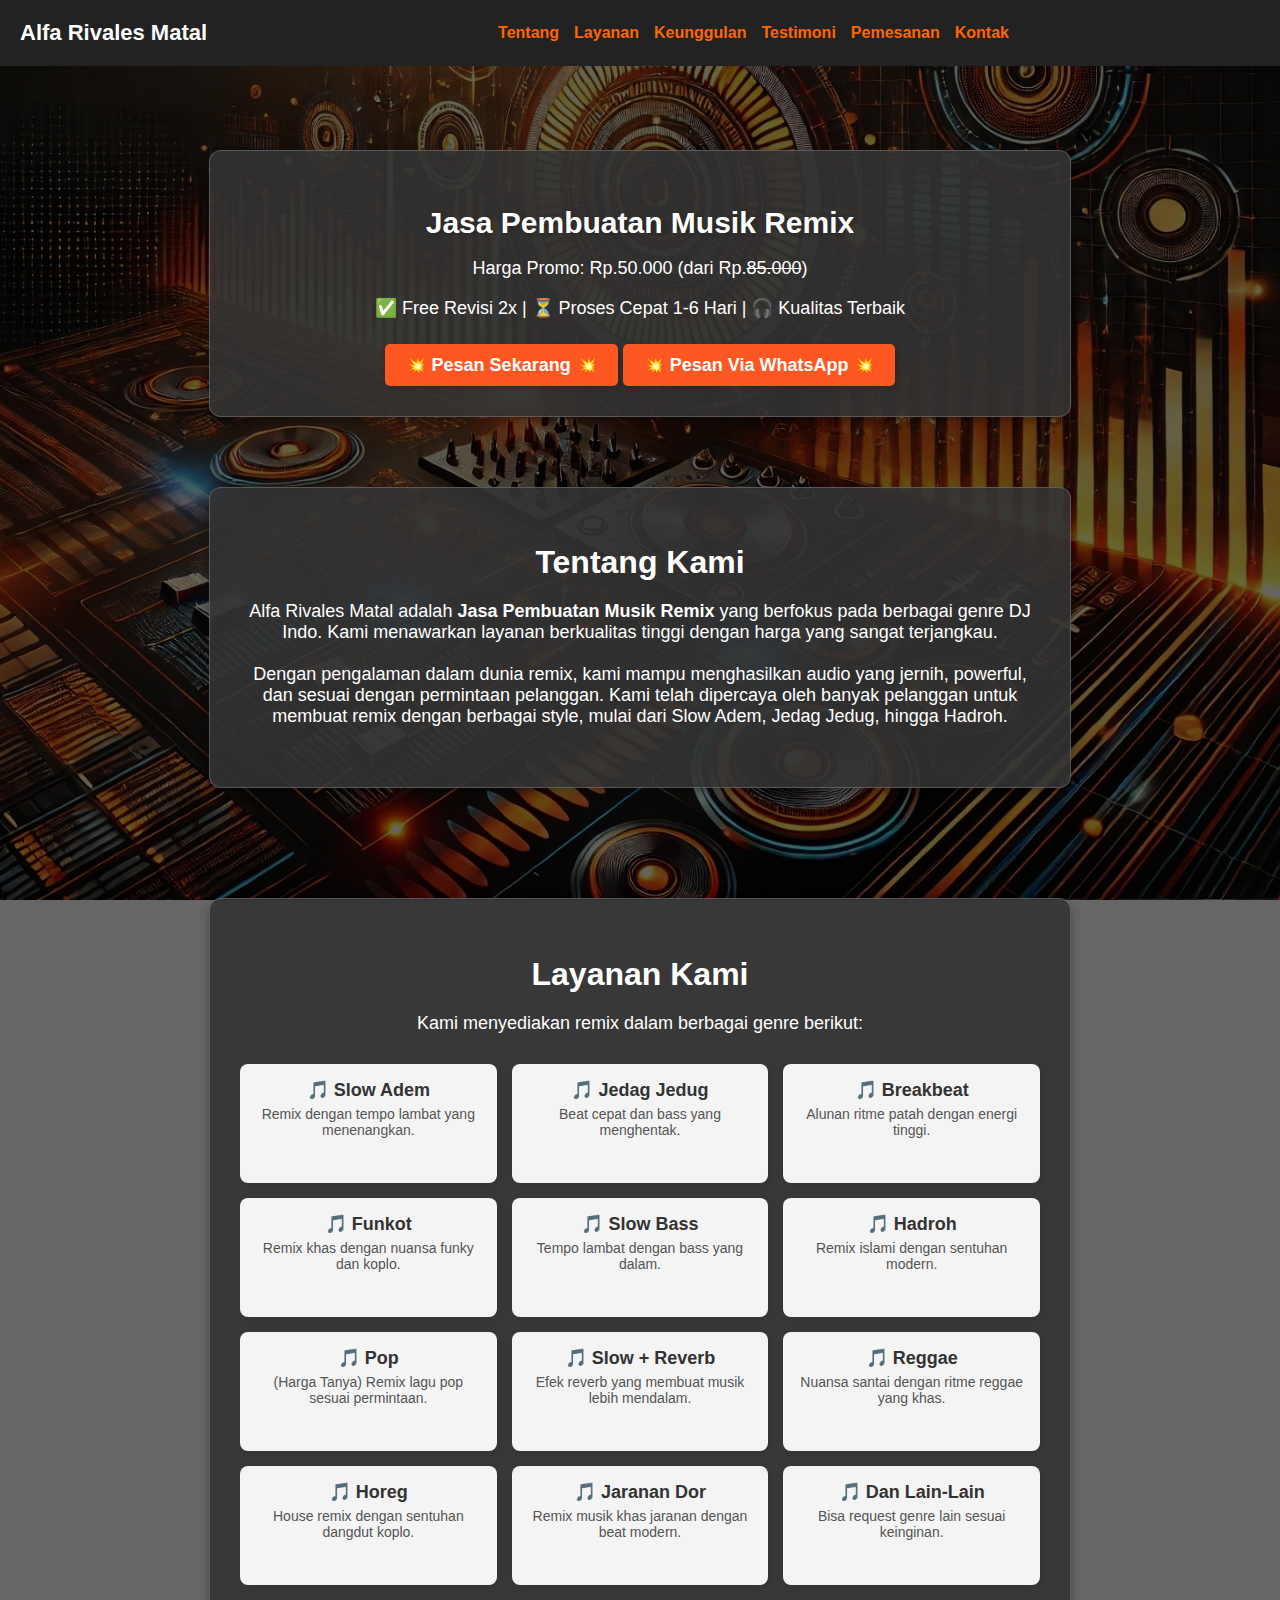
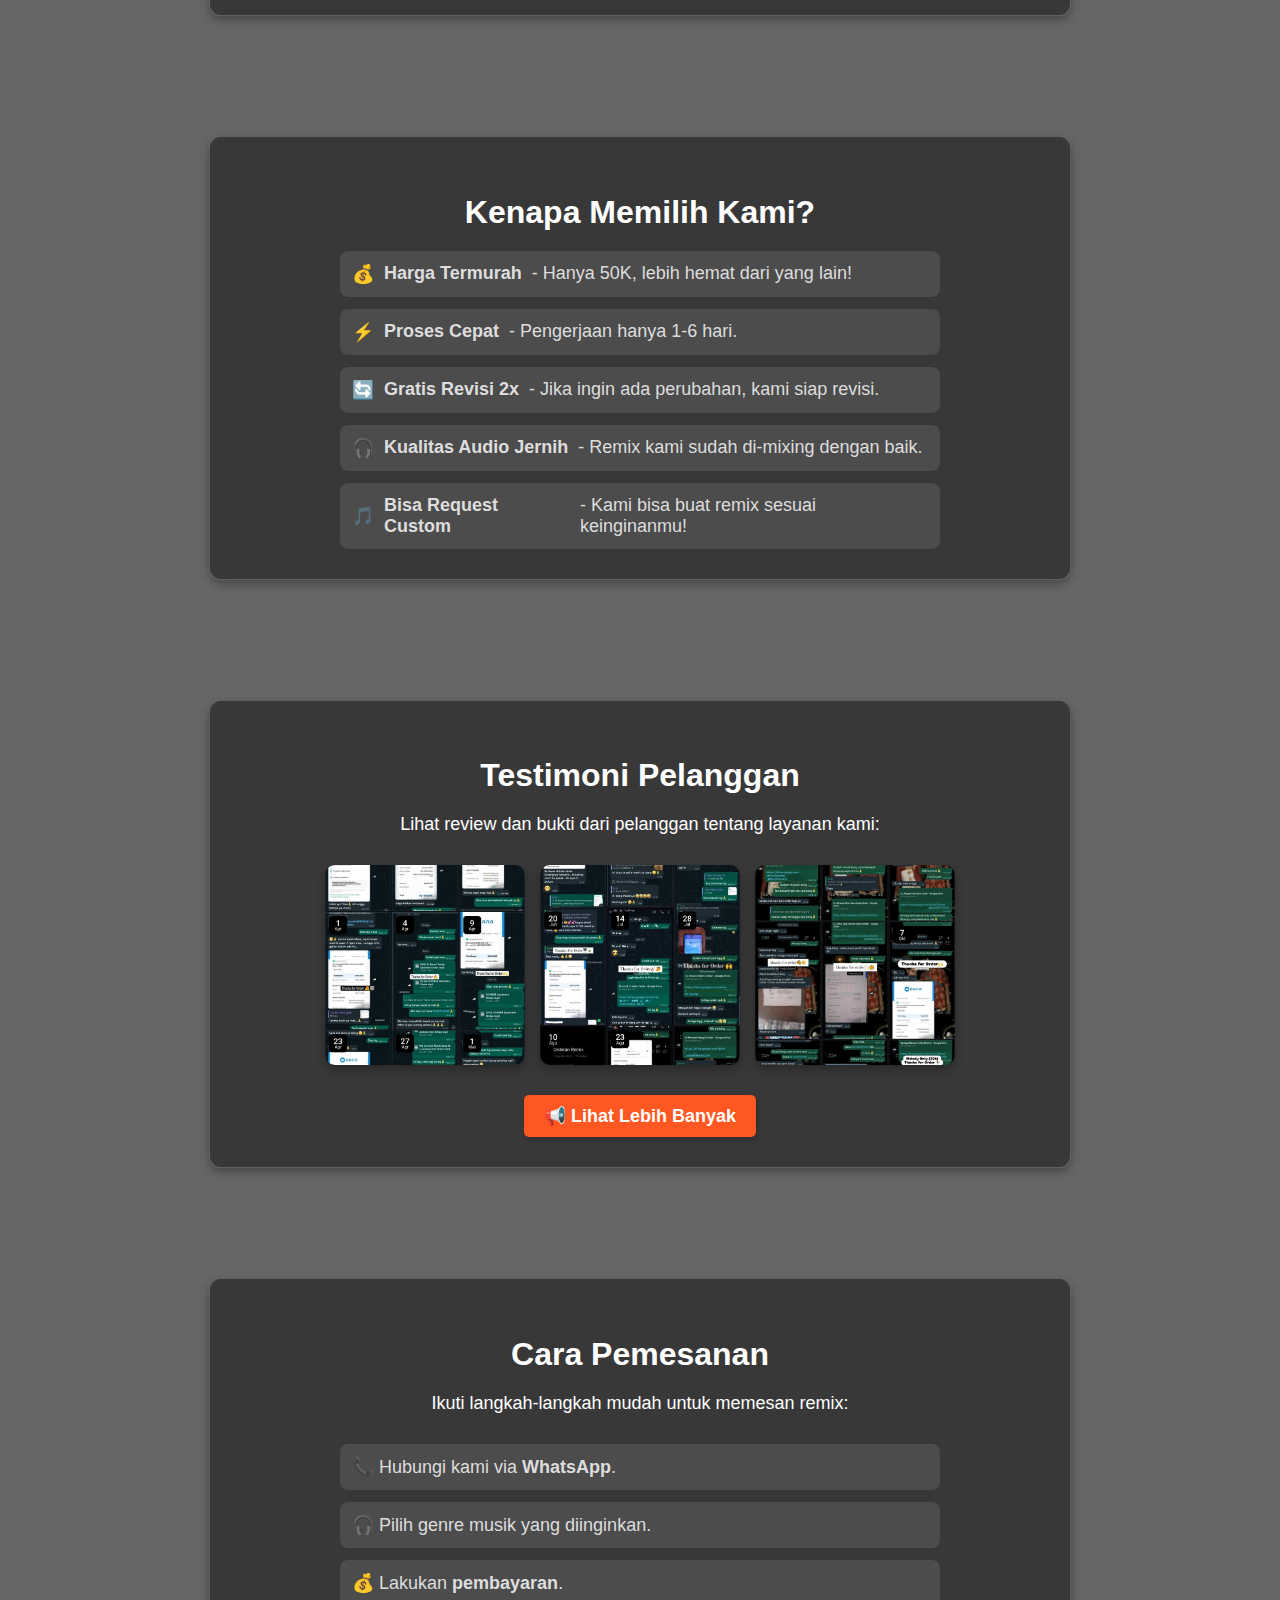
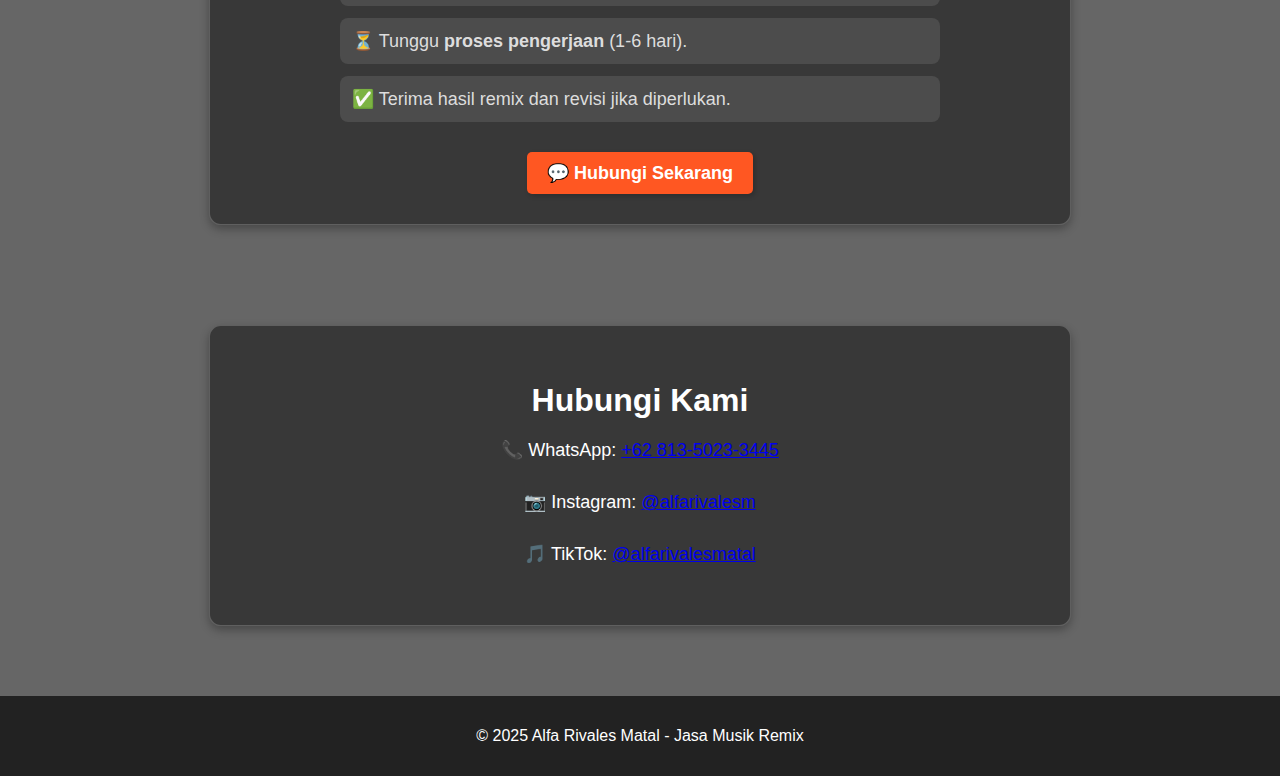
<file: index.html>
<!DOCTYPE html>
<html lang="id">
<head>
    <meta charset="UTF-8">
    <meta name="viewport" content="width=device-width, initial-scale=1.0">
    <title>Alfa Rivales Matal - Jasa Musik Remix</title>
    <link rel="stylesheet" href="webarmmusic.css">
</head>
<body>

    <header>
        <h1>Alfa Rivales Matal</h1>
        <div class="menu-toggle" onclick="toggleMenu()">☰</div> <!-- Tombol Hamburger -->
        <nav id="nav-menu">
            <a href="#tentang">Tentang</a>
            <a href="#layanan">Layanan</a>
            <a href="#keunggulan">Keunggulan</a>
            <a href="#testimoni">Testimoni</a>
            <a href="#pemesanan">Pemesanan</a>
            <a href="#kontak">Kontak</a>
        </nav>
    </header>

    <section class="hero">
        <div class="hero-content">
            <h2> Jasa Pembuatan Musik Remix </h2>
            <p>Harga Promo: Rp.50.000 (dari Rp.<del>85.000</del>)</p>
            <p>✅ Free Revisi 2x | ⏳ Proses Cepat 1-6 Hari | 🎧 Kualitas Terbaik</p>
            <a href="form.html" class="btn">💥 Pesan Sekarang 💥</a>
            <a href="https://wa.me/6285823754165" class="btn">💥 Pesan Via WhatsApp 💥</a>
        </div>

    </section>
    


    <section id="tentang">
        <div class="section-box">
            <h2>Tentang Kami</h2>
            <p>
                Alfa Rivales Matal adalah <strong>Jasa Pembuatan Musik Remix</strong> yang berfokus pada berbagai genre DJ Indo. Kami menawarkan layanan berkualitas tinggi dengan harga yang sangat terjangkau.  
                <br><br>
                Dengan pengalaman dalam dunia remix, kami mampu menghasilkan audio yang jernih, powerful, dan sesuai dengan permintaan pelanggan. Kami telah dipercaya oleh banyak pelanggan untuk membuat remix dengan berbagai style, mulai dari Slow Adem, Jedag Jedug, hingga Hadroh.
            </p>
        </div>
    </section>

    <section id="layanan">
        <div class="section-box">
            <h2>Layanan Kami</h2>
            <p>Kami menyediakan remix dalam berbagai genre berikut:</p>
            <div class="genre-container">
                <div class="genre-box">🎵 <strong>Slow Adem</strong> <p>Remix dengan tempo lambat yang menenangkan.</p></div>
                <div class="genre-box">🎵 <strong>Jedag Jedug</strong> <p>Beat cepat dan bass yang menghentak.</p></div>
                <div class="genre-box">🎵 <strong>Breakbeat</strong> <p>Alunan ritme patah dengan energi tinggi.</p></div>
                <div class="genre-box">🎵 <strong>Funkot</strong> <p>Remix khas dengan nuansa funky dan koplo.</p></div>
                <div class="genre-box">🎵 <strong>Slow Bass</strong> <p>Tempo lambat dengan bass yang dalam.</p></div>
                <div class="genre-box">🎵 <strong>Hadroh</strong> <p>Remix islami dengan sentuhan modern.</p></div>
                <div class="genre-box">🎵 <strong>Pop</strong> <p>(Harga Tanya) Remix lagu pop sesuai permintaan.</p></div>
                <div class="genre-box">🎵 <strong>Slow + Reverb</strong> <p>Efek reverb yang membuat musik lebih mendalam.</p></div>
                <div class="genre-box">🎵 <strong>Reggae</strong> <p>Nuansa santai dengan ritme reggae yang khas.</p></div>
                <div class="genre-box">🎵 <strong>Horeg</strong> <p>House remix dengan sentuhan dangdut koplo.</p></div>
                <div class="genre-box">🎵 <strong>Jaranan Dor</strong> <p>Remix musik khas jaranan dengan beat modern.</p></div>
                <div class="genre-box">🎵 <strong>Dan Lain-Lain</strong> <p>Bisa request genre lain sesuai keinginan.</p></div>
            </div>
        </div>
    </section>
    
    
    <style>
        .hero {
            text-align: center;
            background: rgba(51, 51, 51, 0.897); /* Transparan elegan */
            padding: 30px;
            border-radius: 12px; /* Kotak dengan sudut melengkung */
            width: 90%;
            max-width: 800px;
            border: 1px solid rgba(255, 255, 255, 0.2); /* Border halus */
            box-shadow: 0px 4px 10px rgba(0, 0, 0, 0.3); /* Efek bayangan */
        }
        .promo {
            font-size: 18px;
            font-weight: bold;
            color: #d32f2f;
        }
        .harga {
            font-size: 20px;
            color: #388e3c;
        }
        .btn {
            display: inline-block;
            margin-top: 10px;
            padding: 10px 20px;
            background: #ff5722;
            color: white;
            text-decoration: none;
            font-weight: bold;
            border-radius: 5px;
        }
        .highlight {
            text-align: center;
            padding: 30px;
            background: linear-gradient(135deg, #ff9800, #ff5722);
            color: white;
            border-radius: 10px;
            margin-bottom: 20px;
        }
        .highlight-container {
            display: flex;
            flex-wrap: wrap;
            justify-content: center;
            gap: 15px;
            margin-top: 15px;
        }
        .highlight-box {
            background: rgba(255, 255, 255, 0.2);
            padding: 15px;
            border-radius: 8px;
            text-align: center;
            width: 220px;
            box-shadow: 2px 2px 10px rgba(0, 0, 0, 0.1);
        }
        .highlight-box p {
            font-size: 14px;
            margin-top: 5px;
        }
        .genre-container {
            display: grid;
            grid-template-columns: repeat(auto-fill, minmax(250px, 1fr));
            gap: 15px;
            margin-top: 15px;
        }
        .genre-box {
            background: #f4f4f4;
            padding: 15px;
            border-radius: 8px;
            text-align: center;
            box-shadow: 2px 2px 10px rgba(0, 0, 0, 0.1);
            color: #333;
        }
        .genre-box p {
            font-size: 14px;
            color: #555;
            margin-top: 5px;
        }
    </style>
    
    

    <section id="keunggulan">
        <div class="section-box">
            <h2>Kenapa Memilih Kami?</h2>
            <div class="keunggulan-list">
                <div class="keunggulan-item">💰 <strong>Harga Termurah</strong> - Hanya 50K, lebih hemat dari yang lain!</div>
                <div class="keunggulan-item">⚡ <strong>Proses Cepat</strong> - Pengerjaan hanya 1-6 hari.</div>
                <div class="keunggulan-item">🔄 <strong>Gratis Revisi 2x</strong> - Jika ingin ada perubahan, kami siap revisi.</div>
                <div class="keunggulan-item">🎧 <strong>Kualitas Audio Jernih</strong> - Remix kami sudah di-mixing dengan baik.</div>
                <div class="keunggulan-item">🎵 <strong>Bisa Request Custom</strong> - Kami bisa buat remix sesuai keinginanmu!</div>
            </div>
        </div>
    </section>
    
    <section id="testimoni">
        <div class="section-box">
            <h2>Testimoni Pelanggan</h2>
            <p>Lihat review dan bukti dari pelanggan tentang layanan kami:</p>
    
            <div class="testimoni-container">
                <img src="t1.jpeg" alt="Testimoni 1" class="testimoni-img" onclick="openModal(this)">
                <img src="t2.jpeg" alt="Testimoni 2" class="testimoni-img" onclick="openModal(this)">
                <img src="t3.jpeg" alt="Testimoni 3" class="testimoni-img" onclick="openModal(this)">
            </div>
    
            <a href="https://www.instagram.com/s/aGlnaGxpZ2h0OjE4MjYzNDg5MTQ5MjMxNDY3?story_media_id=3331472619651131713_37830112581&igsh=MTVzaWFkNzM5MGo4aA==" class="btn">
                📢 Lihat Lebih Banyak
            </a>
        </div>
    </section>
    
    <!-- Modal untuk memperbesar gambar -->
    <div id="imageModal" class="modal" onclick="closeModal()">
        <span class="close">&times;</span>
        <img class="modal-content" id="modalImg">
    </div>
    

    <section id="pemesanan">
        <div class="section-box">
            <h2>Cara Pemesanan</h2>
            <p>Ikuti langkah-langkah mudah untuk memesan remix:</p>
            <div class="pemesanan-steps">
                <div class="step">📞 Hubungi kami via <strong>WhatsApp</strong>.</div>
                <div class="step">🎧 Pilih genre musik yang diinginkan.</div>
                <div class="step">💰 Lakukan <strong>pembayaran</strong>.</div>
                <div class="step">⏳ Tunggu <strong>proses pengerjaan</strong> (1-6 hari).</div>
                <div class="step">✅ Terima hasil remix dan revisi jika diperlukan.</div>
            </div>
            <a href="https://wa.me/6281350233445" class="btn">💬 Hubungi Sekarang</a>
        </div>
    </section>
    

    <section id="kontak">
        <div class="section-box">
            <h2>Hubungi Kami</h2>
            <p>📞 WhatsApp: <a href="https://wa.me/6281350233445">+62 813-5023-3445</a></p>
            <p>📷 Instagram: <a href="https://instagram.com/alfarivalesm">@alfarivalesm</a></p>
            <p>🎵 TikTok: <a href="https://tiktok.com/@alfarivalesmatal">@alfarivalesmatal</a></p>
        </div>
    </section>

    <footer>
        <p>&copy; 2025 Alfa Rivales Matal - Jasa Musik Remix</p>
    </footer>

    <script>
        function toggleMenu() {
            var nav = document.getElementById("nav-menu");
            nav.classList.toggle("show");
}
        function openModal(imgElement) {
            var modal = document.getElementById("imageModal");
            var modalImg = document.getElementById("modalImg");
            modal.style.display = "flex";
            modalImg.src = imgElement.src;
        }
        
        function closeModal() {
            document.getElementById("imageModal").style.display = "none";
        }
    
        </script>
        

</body>
</html>
</file>
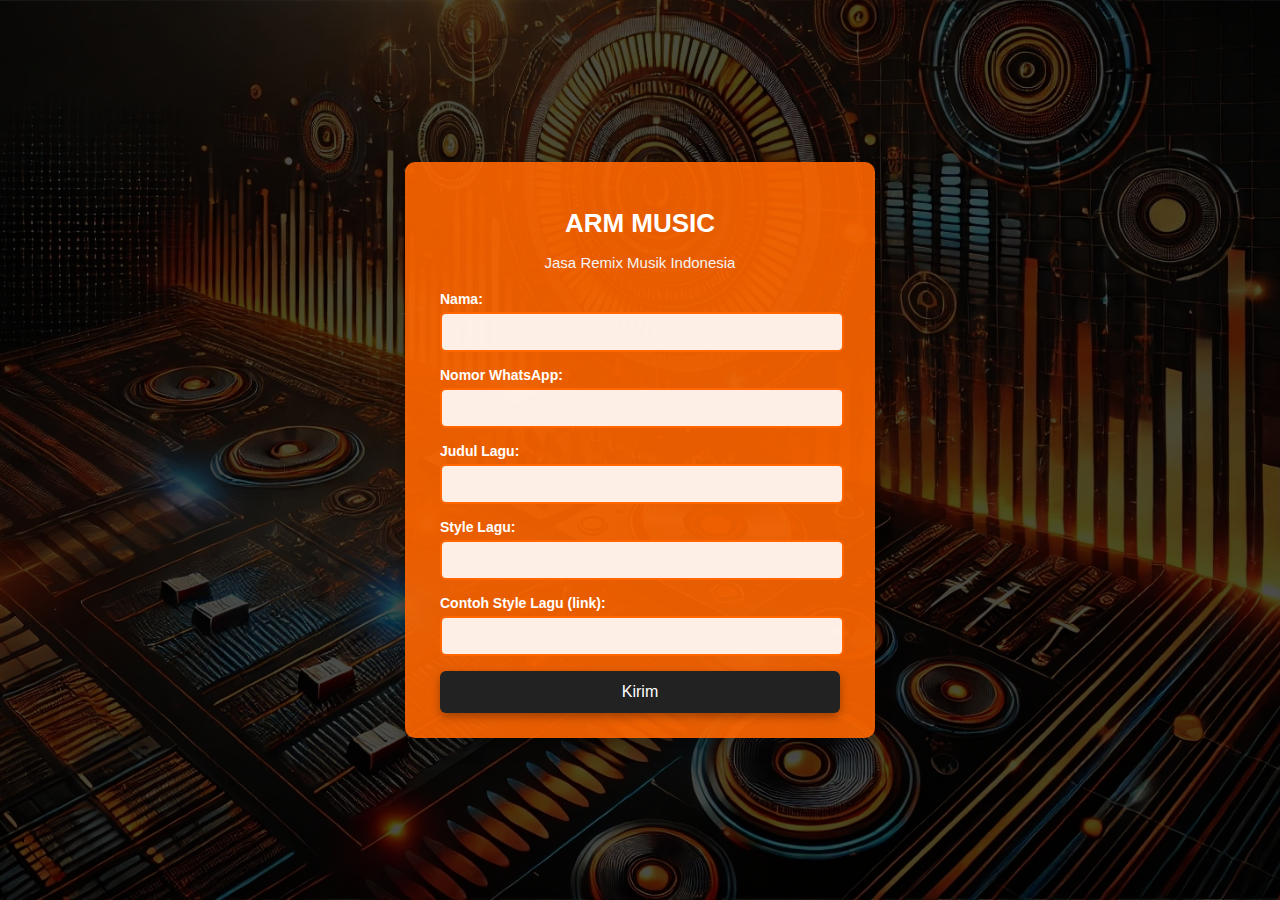
<file: form.html>
<!DOCTYPE html>
<html lang="id">
<head>
    <meta charset="UTF-8">
    <meta name="viewport" content="width=device-width, initial-scale=1.0">
    <title>ARM MUSIC - Order Musik Murah</title>
    <link rel="stylesheet" href="styles.css">
</head>
<body>
    <div class="order-container">
        <h2>ARM MUSIC</h2>
        <p>Jasa Remix Musik Indonesia</p>
        <form action="https://script.google.com/macros/s/AKfycbxj7gOHJCXm858V4vxmzWFCL-4-EAFhys_p9VlCovqL2J5sNIWzmb2lQqYFZViZHSYe-g/exec" method="POST">
            <div class="input-group">
                <label for="nama">Nama:</label>
                <input type="text" id="nama" name="nama" required>
            </div>
            <div class="input-group">
                <label for="whatsapp">Nomor WhatsApp:</label>
                <input type="tel" id="whatsapp" name="whatsapp" required>
            </div>
            <div class="input-group">
                <label for="judul">Judul Lagu:</label>
                <input type="text" id="judul" name="judul" required>
            </div>
            <div class="input-group">
                <label for="style">Style Lagu:</label>
                <input type="text" id="style" name="style" required>
            </div>
            <div class="input-group">
                <label for="contoh">Contoh Style Lagu (link):</label>
                <input type="url" id="contoh" name="contoh">
            </div>
            <button type="submit">Kirim</button>
        </form>
    </div>
</body>
</html>
</file>
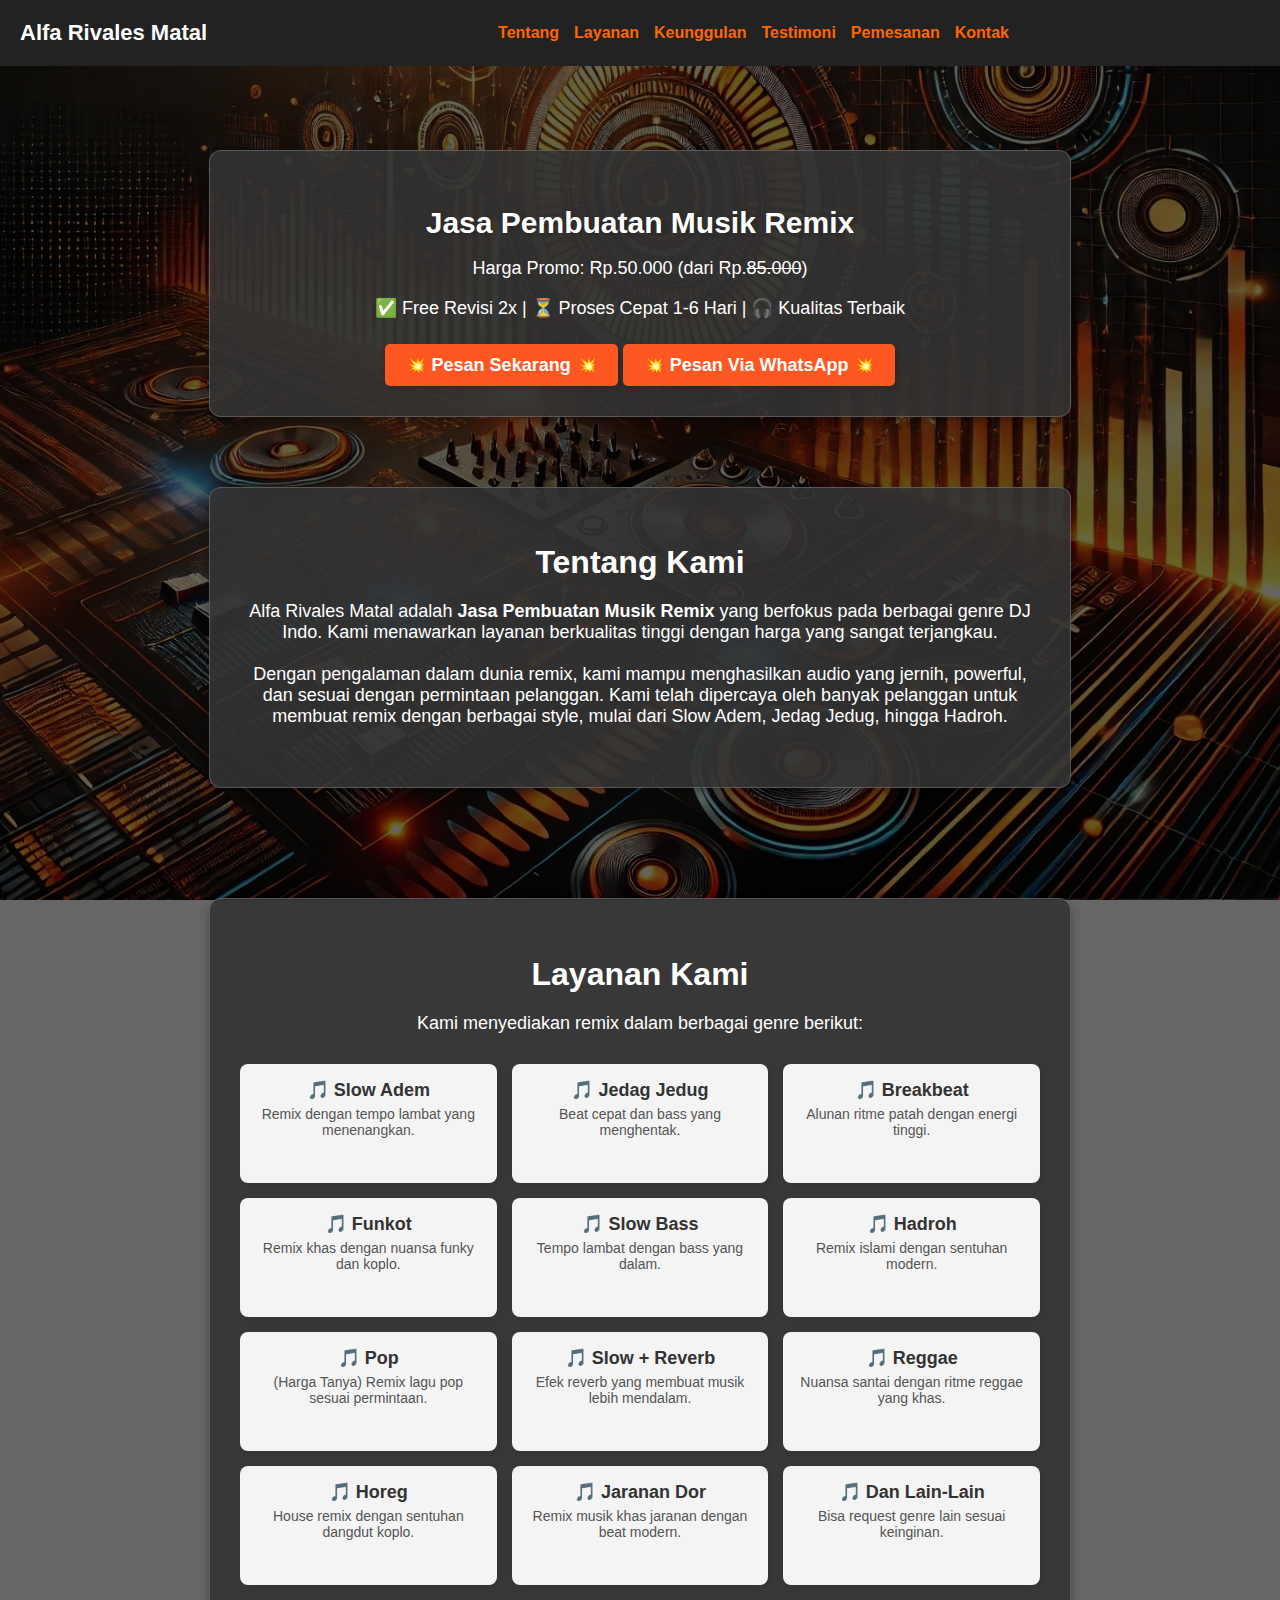
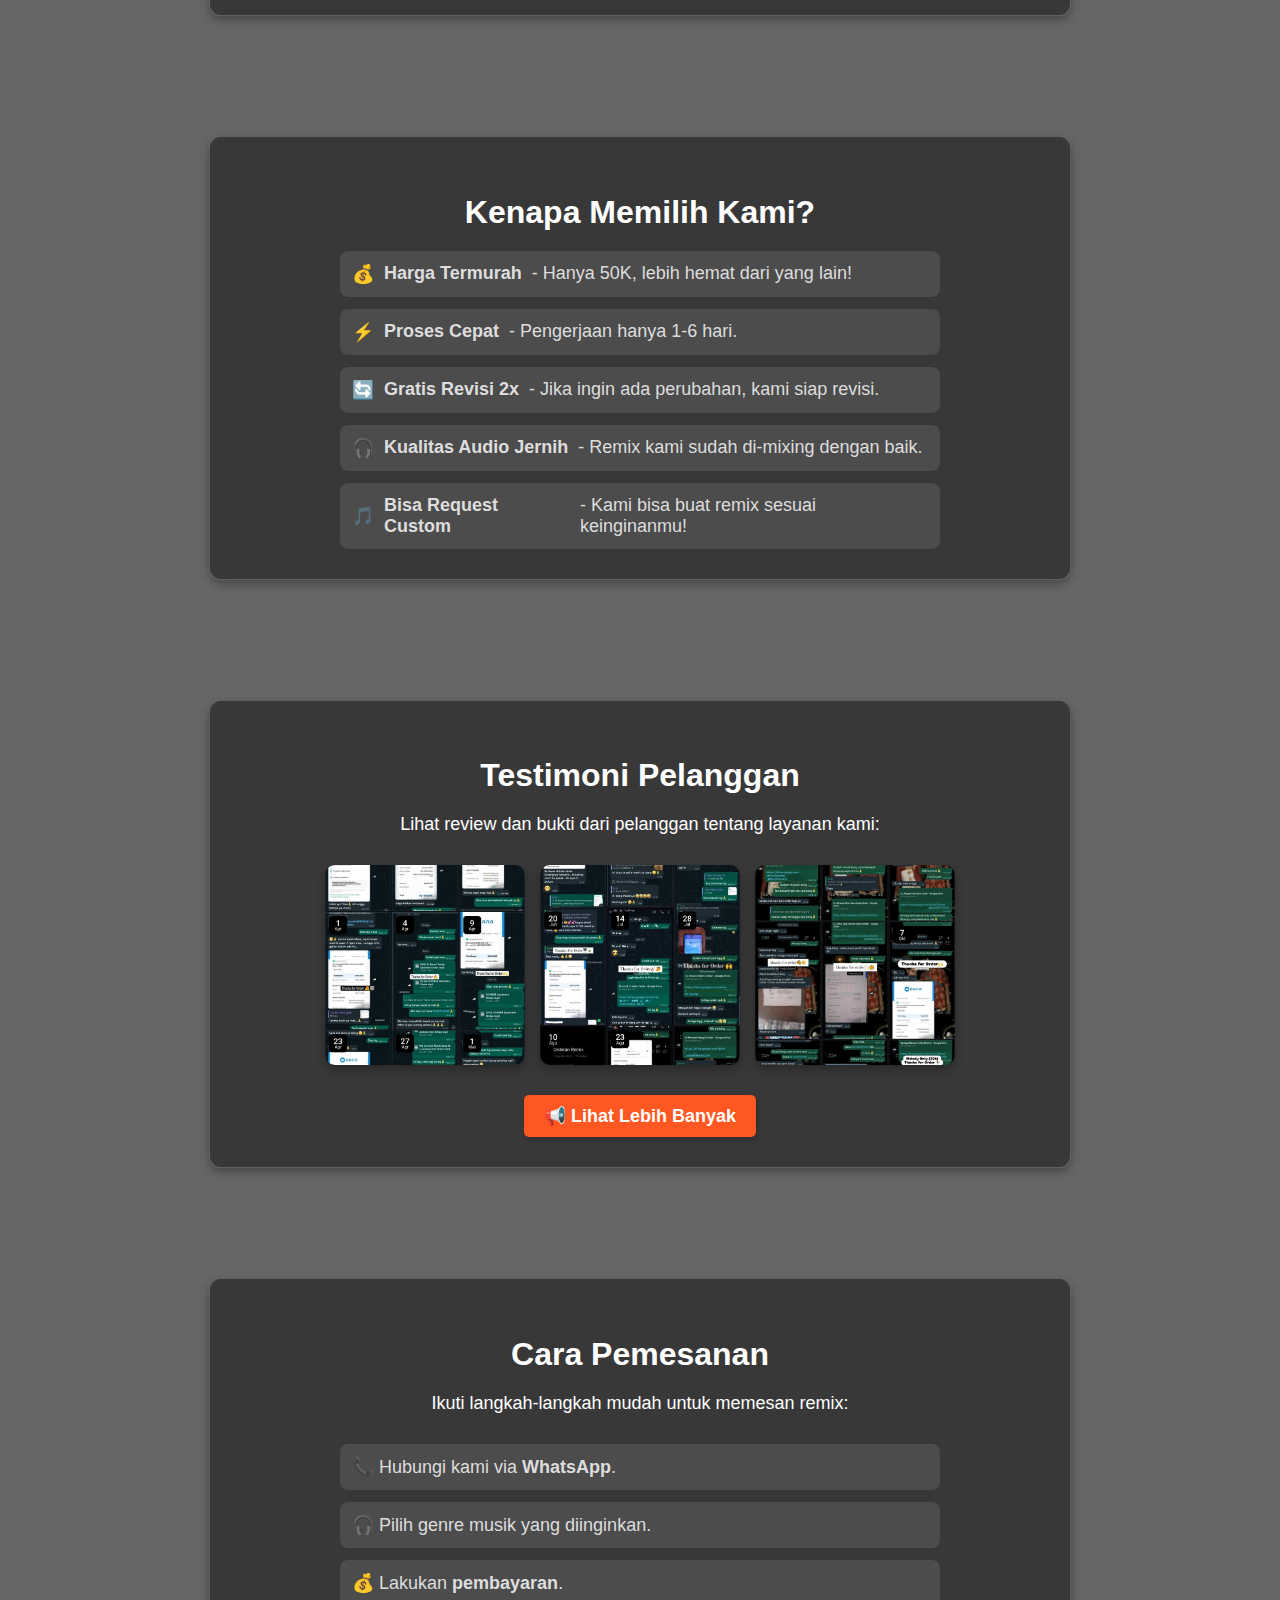
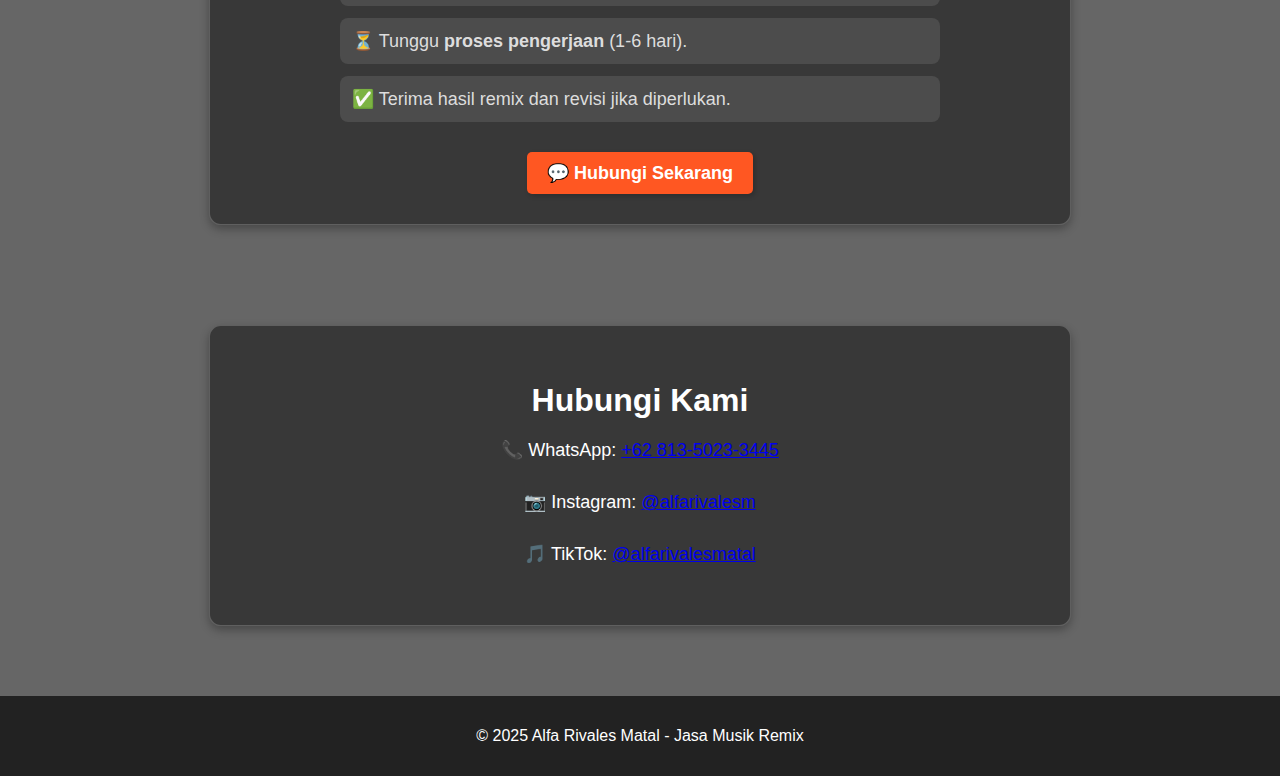
<file: webarmmusic.html>
<!DOCTYPE html>
<html lang="id">
<head>
    <meta charset="UTF-8">
    <meta name="viewport" content="width=device-width, initial-scale=1.0">
    <title>Alfa Rivales Matal - Jasa Musik Remix</title>
    <link rel="stylesheet" href="webarmmusic.css">
</head>
<body>

    <header>
        <h1>Alfa Rivales Matal</h1>
        <nav>
            <a href="#tentang">Tentang</a>
            <a href="#layanan">Layanan</a>
            <a href="#keunggulan">Keunggulan</a>
            <a href="#testimoni">Testimoni</a>
            <a href="#pemesanan">Pemesanan</a>
            <a href="#kontak">Kontak</a>
        </nav>
    </header>

    <section class="hero">
        <div class="hero-content">
            <h2> Jasa Pembuatan Musik Remix </h2>
            <p>Harga Promo: Rp.50.000 (dari Rp.<del>85.000</del>)</p>
            <p>✅ Free Revisi 2x | ⏳ Proses Cepat 1-6 Hari | 🎧 Kualitas Terbaik</p>
            <a href="index.html" class="btn">💥 Pesan Sekarang 💥</a>
            <a href="https://wa.me/6285823754165" class="btn">💥 Pesan Via WhatsApp 💥</a>
        </div>

    </section>
    


    <section id="tentang">
        <div class="section-box">
            <h2>Tentang Kami</h2>
            <p>
                Alfa Rivales Matal adalah <strong>Jasa Pembuatan Musik Remix</strong> yang berfokus pada berbagai genre DJ Indo. Kami menawarkan layanan berkualitas tinggi dengan harga yang sangat terjangkau.  
                <br><br>
                Dengan pengalaman dalam dunia remix, kami mampu menghasilkan audio yang jernih, powerful, dan sesuai dengan permintaan pelanggan. Kami telah dipercaya oleh banyak pelanggan untuk membuat remix dengan berbagai style, mulai dari Slow Adem, Jedag Jedug, hingga Hadroh.
            </p>
        </div>
    </section>

    <section id="layanan">
        <div class="section-box">
            <h2>Layanan Kami</h2>
            <p>Kami menyediakan remix dalam berbagai genre berikut:</p>
            <div class="genre-container">
                <div class="genre-box">🎵 <strong>Slow Adem</strong> <p>Remix dengan tempo lambat yang menenangkan.</p></div>
                <div class="genre-box">🎵 <strong>Jedag Jedug</strong> <p>Beat cepat dan bass yang menghentak.</p></div>
                <div class="genre-box">🎵 <strong>Breakbeat</strong> <p>Alunan ritme patah dengan energi tinggi.</p></div>
                <div class="genre-box">🎵 <strong>Funkot</strong> <p>Remix khas dengan nuansa funky dan koplo.</p></div>
                <div class="genre-box">🎵 <strong>Slow Bass</strong> <p>Tempo lambat dengan bass yang dalam.</p></div>
                <div class="genre-box">🎵 <strong>Hadroh</strong> <p>Remix islami dengan sentuhan modern.</p></div>
                <div class="genre-box">🎵 <strong>Pop</strong> <p>(Harga Tanya) Remix lagu pop sesuai permintaan.</p></div>
                <div class="genre-box">🎵 <strong>Slow + Reverb</strong> <p>Efek reverb yang membuat musik lebih mendalam.</p></div>
                <div class="genre-box">🎵 <strong>Reggae</strong> <p>Nuansa santai dengan ritme reggae yang khas.</p></div>
                <div class="genre-box">🎵 <strong>Horeg</strong> <p>House remix dengan sentuhan dangdut koplo.</p></div>
                <div class="genre-box">🎵 <strong>Jaranan Dor</strong> <p>Remix musik khas jaranan dengan beat modern.</p></div>
                <div class="genre-box">🎵 <strong>Dan Lain-Lain</strong> <p>Bisa request genre lain sesuai keinginan.</p></div>
            </div>
        </div>
    </section>
    
    
    <style>
        .hero {
            text-align: center;
            background: rgba(51, 51, 51, 0.897); /* Transparan elegan */
            padding: 30px;
            border-radius: 12px; /* Kotak dengan sudut melengkung */
            width: 90%;
            max-width: 800px;
            border: 1px solid rgba(255, 255, 255, 0.2); /* Border halus */
            box-shadow: 0px 4px 10px rgba(0, 0, 0, 0.3); /* Efek bayangan */
        }
        .promo {
            font-size: 18px;
            font-weight: bold;
            color: #d32f2f;
        }
        .harga {
            font-size: 20px;
            color: #388e3c;
        }
        .btn {
            display: inline-block;
            margin-top: 10px;
            padding: 10px 20px;
            background: #ff5722;
            color: white;
            text-decoration: none;
            font-weight: bold;
            border-radius: 5px;
        }
        .highlight {
            text-align: center;
            padding: 30px;
            background: linear-gradient(135deg, #ff9800, #ff5722);
            color: white;
            border-radius: 10px;
            margin-bottom: 20px;
        }
        .highlight-container {
            display: flex;
            flex-wrap: wrap;
            justify-content: center;
            gap: 15px;
            margin-top: 15px;
        }
        .highlight-box {
            background: rgba(255, 255, 255, 0.2);
            padding: 15px;
            border-radius: 8px;
            text-align: center;
            width: 220px;
            box-shadow: 2px 2px 10px rgba(0, 0, 0, 0.1);
        }
        .highlight-box p {
            font-size: 14px;
            margin-top: 5px;
        }
        .genre-container {
            display: grid;
            grid-template-columns: repeat(auto-fill, minmax(250px, 1fr));
            gap: 15px;
            margin-top: 15px;
        }
        .genre-box {
            background: #f4f4f4;
            padding: 15px;
            border-radius: 8px;
            text-align: center;
            box-shadow: 2px 2px 10px rgba(0, 0, 0, 0.1);
            color: #333;
        }
        .genre-box p {
            font-size: 14px;
            color: #555;
            margin-top: 5px;
        }
    </style>
    
    

    <section id="keunggulan">
        <div class="section-box">
            <h2>Kenapa Memilih Kami?</h2>
            <div class="keunggulan-list">
                <div class="keunggulan-item">💰 <strong>Harga Termurah</strong> - Hanya 50K, lebih hemat dari yang lain!</div>
                <div class="keunggulan-item">⚡ <strong>Proses Cepat</strong> - Pengerjaan hanya 1-6 hari.</div>
                <div class="keunggulan-item">🔄 <strong>Gratis Revisi 2x</strong> - Jika ingin ada perubahan, kami siap revisi.</div>
                <div class="keunggulan-item">🎧 <strong>Kualitas Audio Jernih</strong> - Remix kami sudah di-mixing dengan baik.</div>
                <div class="keunggulan-item">🎵 <strong>Bisa Request Custom</strong> - Kami bisa buat remix sesuai keinginanmu!</div>
            </div>
        </div>
    </section>
    
    <section id="testimoni">
        <div class="section-box">
            <h2>Testimoni Pelanggan</h2>
            <p>Lihat review dan bukti dari pelanggan tentang layanan kami:</p>
    
            <div class="testimoni-container">
                <img src="t1.jpeg" alt="Testimoni 1" class="testimoni-img" onclick="openModal(this)">
                <img src="t2.jpeg" alt="Testimoni 2" class="testimoni-img" onclick="openModal(this)">
                <img src="t3.jpeg" alt="Testimoni 3" class="testimoni-img" onclick="openModal(this)">
            </div>
    
            <a href="https://www.instagram.com/s/aGlnaGxpZ2h0OjE4MjYzNDg5MTQ5MjMxNDY3?story_media_id=3331472619651131713_37830112581&igsh=MTVzaWFkNzM5MGo4aA==" class="btn">
                📢 Lihat Lebih Banyak
            </a>
        </div>
    </section>
    
    <!-- Modal untuk memperbesar gambar -->
    <div id="imageModal" class="modal" onclick="closeModal()">
        <span class="close">&times;</span>
        <img class="modal-content" id="modalImg">
    </div>
    

    <section id="pemesanan">
        <div class="section-box">
            <h2>Cara Pemesanan</h2>
            <p>Ikuti langkah-langkah mudah untuk memesan remix:</p>
            <div class="pemesanan-steps">
                <div class="step">📞 Hubungi kami via <strong>WhatsApp</strong>.</div>
                <div class="step">🎧 Pilih genre musik yang diinginkan.</div>
                <div class="step">💰 Lakukan <strong>pembayaran</strong>.</div>
                <div class="step">⏳ Tunggu <strong>proses pengerjaan</strong> (1-6 hari).</div>
                <div class="step">✅ Terima hasil remix dan revisi jika diperlukan.</div>
            </div>
            <a href="https://wa.me/6281350233445" class="btn">💬 Hubungi Sekarang</a>
        </div>
    </section>
    

    <section id="kontak">
        <div class="section-box">
            <h2>Hubungi Kami</h2>
            <p>📞 WhatsApp: <a href="https://wa.me/6281350233445">+62 813-5023-3445</a></p>
            <p>📷 Instagram: <a href="https://instagram.com/alfarivalesm">@alfarivalesm</a></p>
            <p>🎵 TikTok: <a href="https://tiktok.com/@alfarivalesmatal">@alfarivalesmatal</a></p>
        </div>
    </section>

    <footer>
        <p>&copy; 2025 Alfa Rivales Matal - Jasa Musik Remix</p>
    </footer>

    <script>
        function openModal(imgElement) {
            var modal = document.getElementById("imageModal");
            var modalImg = document.getElementById("modalImg");
            modal.style.display = "flex";
            modalImg.src = imgElement.src;
        }
        
        function closeModal() {
            document.getElementById("imageModal").style.display = "none";
        }
        </script>
        

</body>
</html>
</file>
<file: webarmmusic.css>
body {
    font-family: Arial, sans-serif;
    margin: 0;
    padding: 0;
    background: linear-gradient(rgba(0, 0, 0, 0.6), rgba(0, 0, 0, 0.6)), 
    url('background\ web.jpg') no-repeat center center fixed;
    background-size: cover;
    color: #fff;
}

/* Header */
header {
    background: #222;
    color: white;
    padding: 10px 10px;
    display: flex;
    justify-content: space-between;
    align-items: center;
    position: fixed;
    width: 100%;
    top: 0;
    left: 0;
    z-index: 1000;
}

/* Judul */
header h1 {
    font-size: 22px;
    margin: 10px;
}

/* Navigasi */
nav {
    display: flex;
    gap: 15px; /* Menjaga jarak antar menu */
    justify-content: right; /* Menu tetap di tengah */
    flex-wrap: wrap;
    max-width: 90%; /* Membatasi lebar menu */
    margin: auto /* Pusatkan menu */
}

nav a {
    color: #ff6600;
    text-decoration: none;
    font-size: 16px;
    font-weight: bold;
    transition: color 0.3s;
}

nav a:hover {
    color: white;
}

/* Tombol Menu (Hamburger) */
.menu-toggle {
    display: none;
    font-size: 20px;
    cursor: pointer;
    background: rgba(255, 102, 0, 0.9); /* Warna oranye */
    color: white;
    padding: 5px;
    border-radius: 5px;
    position: absolute;
    right: 40px; /* Tidak terlalu ke kanan */
    top: 15px;
}

/* Responsif untuk layar kecil */
@media (max-width: 768px) {
    .menu-toggle {
        display: block;
    }

    nav {
        display: none;
        flex-direction: column;
        position: absolute;
        top: 60px;
        right: 0;
        width: 100%;
        background: rgba(0, 0, 0, 0.9);
        text-align: center;
        padding: 15px 0;
    }

    nav a {
        display: block;
        padding: 10px;
    }

    nav.show {
        display: flex;
    }
}


.hero {
    text-align: center;
    padding: 80px 20px;
    background: linear-gradient(135deg, #555, #ff5722);
    color: white;
    border-radius: 15px;
    margin: 20px auto;
    box-shadow: 0px 4px 10px rgba(0, 0, 0, 0.2);
    max-width: 800px;
}

.hero {
    text-align: center;
    padding: 80px 20px;
    background: linear-gradient(135deg, #ff9800, #ff5722);
    color: white;
    border-radius: 15px;
    margin: 150px auto 20px; /* Pastikan tidak tertutup header */
    box-shadow: 0px 4px 10px rgba(0, 0, 0, 0.2);
    max-width: 800px;
}

.hero-content {
    max-width: 600px;
    margin: 0 auto;
}

.hero h2 {
    font-size: 30px;
    margin-bottom: 15px;
    font-weight: bold;
    text-shadow: 2px 2px 5px rgba(0, 0, 0, 0.2);
}

.promo {
    font-size: 22px;
    font-weight: bold;
    background: rgba(255, 255, 255, 0.2);
    display: inline-block;
    padding: 8px 18px;
    border-radius: 12px;
    margin-bottom: 12px;
}

.harga {
    font-size: 28px;
    color: #4CAF50;
    font-weight: bold;
}

.hero p {
    font-size: 18px;
    margin-bottom: 15px;
}

/* Tombol */
.btn {
    display: inline-block;
    padding: 14px 28px;
    background: #ffeb3b;
    color: #333;
    text-decoration: none;
    font-size: 18px;
    font-weight: bold;
    border-radius: 8px;
    transition: all 0.3s ease;
    box-shadow: 2px 2px 5px rgba(0, 0, 0, 0.2);
}

.btn:hover {
    background: #ffd700;
    transform: scale(1.05);
}

/* Section Keunggulan */
#keunggulan {
    background: transparent;
    color: white;
    padding: 60px 20px;
    text-align: center;
}

/* Container Keunggulan */
.keunggulan-list {
    display: flex;
    flex-direction: column;
    gap: 12px;
    text-align: left;
    max-width: 600px;
    margin: 0 auto;
}

/* Item Keunggulan */
.keunggulan-item {
    background: rgba(255, 255, 255, 0.1);
    padding: 12px;
    border-radius: 8px;
    font-size: 18px;
    color: #ddd;
    display: flex;
    align-items: center;
    gap: 10px;
    transition: background 0.3s ease;
}

/* Efek Hover */
.keunggulan-item:hover {
    background: rgba(255, 255, 255, 0.2);
}

/* Section Keunggulan */
#keunggulan {
    background: transparent;
    color: white;
    padding: 60px 20px;
    text-align: center;
}

/* Container Keunggulan */
.keunggulan-list {
    display: flex;
    flex-direction: column;
    gap: 12px;
    text-align: left;
    max-width: 600px;
    margin: 0 auto;
}

/* Item Keunggulan */
.keunggulan-item {
    background: rgba(255, 255, 255, 0.1);
    padding: 12px;
    border-radius: 8px;
    font-size: 18px;
    color: #ddd;
    display: flex;
    align-items: center;
    gap: 10px;
    transition: background 0.3s ease;
}

/* Efek Hover */
.keunggulan-item:hover {
    background: rgba(255, 255, 255, 0.2);
}

/* Section Testimoni */
#testimoni {
    background: transparent;
    color: white;
    padding: 60px 20px;
    text-align: center;
}

/* Container Testimoni */
.testimoni-container {
    display: flex;
    gap: 15px;
    justify-content: center;
    flex-wrap: wrap;
    margin-bottom: 20px;
}

/* Gambar Testimoni */
.testimoni-img {
    width: 200px;
    height: 200px;
    object-fit: cover;
    border-radius: 10px;
    box-shadow: 0px 4px 10px rgba(0, 0, 0, 0.3);
    transition: transform 0.3s ease;
    cursor: pointer;
}

/* Efek Hover */
.testimoni-img:hover {
    transform: scale(1.05);
}

/* Modal untuk Memperbesar Gambar */
.modal {
    display: none;
    position: fixed;
    z-index: 999;
    left: 0;
    top: 0;
    width: 100%;
    height: 100%;
    background-color: rgba(0, 0, 0, 0.8);
    justify-content: center;
    align-items: center;
}

.modal-content {
    max-width: 90%;
    max-height: 90%;
    border-radius: 10px;
}

.close {
    position: absolute;
    top: 15px;
    right: 30px;
    color: white;
    font-size: 30px;
    font-weight: bold;
    cursor: pointer;
}


/* Tombol Lihat Lebih Banyak */
.btn {
    display: inline-block;
    padding: 12px 25px;
    background: #ff6600;
    color: #fff;
    text-decoration: none;
    font-size: 18px;
    font-weight: bold;
    border-radius: 6px;
    transition: background 0.3s;
}

.btn:hover {
    background: #cc5200;
}


/* Section Layanan */
#layanan {
    background: transparent;
    color: white;
    padding: 60px 20px;
    text-align: center;
}

.section-box {
    max-width: 1000px;
    margin: auto;
}

.section-box h2 {
    font-size: 32px;
    font-weight: bold;
    margin-bottom: 20px;
}

.section-box p {
    font-size: 18px;
    margin-bottom: 30px;
}

/* Grid untuk genre remix */
.genre-container {
    display: grid;
    grid-template-columns: repeat(auto-fit, minmax(250px, 1fr));
    gap: 15px;
    justify-content: center;
}

/* Card Genre */
.genre-box {
    background: rgba(255, 255, 255, 0.1);
    padding: 15px;
    border-radius: 10px;
    text-align: center;
    box-shadow: 0px 4px 10px rgba(0, 0, 0, 0.3);
    transition: transform 0.3s ease, background 0.3s;
}

/* Hover Effect */
.genre-box:hover {
    transform: scale(1.05);
    background: rgb(255, 102, 0);
}

/* Genre Box Text */
.genre-box p {
    font-size: 14px;
    color: rgb(221, 221, 221);
}

/* Responsif untuk layar kecil */
@media (max-width: 768px) {
    .genre-container {
        grid-template-columns: repeat(auto-fit, minmax(200px, 1fr));
    }
}

@media (max-width: 480px) {
    .genre-container {
        grid-template-columns: 1fr;
    }
}

/* Styling Pemesanan */
.pemesanan-steps {
    display: flex;
    flex-direction: column;
    gap: 12px;
    text-align: left;
    max-width: 600px;
    margin: 0 auto 20px;
}

.step {
    background: rgba(255, 255, 255, 0.1);
    padding: 12px;
    border-radius: 8px;
    font-size: 18px;
    color: #ddd;
    transition: background 0.3s ease;
}

/* Efek Hover */
.step:hover {
    background: rgba(255, 255, 255, 0.2);
}


/* Section dengan kotak elegan */
section {
    padding: 50px 20px;
    text-align: center;
    font-size: 18px;
    display: flex;
    justify-content: center;
}

.section-box {
    background: rgba(51, 51, 51, 0.897); /* Transparan elegan */
    padding: 30px;
    border-radius: 12px; /* Kotak dengan sudut melengkung */
    width: 90%;
    max-width: 800px;
    border: 1px solid rgba(255, 255, 255, 0.2); /* Border halus */
    box-shadow: 0px 4px 10px rgba(0, 0, 0, 0.3); /* Efek bayangan */
}

/* Gaya untuk footer */
footer {
    background: #222;
    text-align: center;
    padding: 15px;
    margin-top: 20px;
    font-size: 16px;
}
</file>
<file: styles.css>
/* Style untuk body */
body {
    font-family: 'Segoe UI', Tahoma, Geneva, Verdana, sans-serif;
    background: url('background\ web.jpg') no-repeat center center fixed; /* Background gambar */
    background-size: cover;
    margin: 0;
    padding: 0;
    display: flex;
    justify-content: center;
    align-items: center;
    height: 100vh;
    color: #fff;
}

/* Overlay gelap agar teks lebih jelas */
body::before {
    content: "";
    position: absolute;
    top: 0;
    left: 0;
    width: 100%;
    height: 100%;
    background: rgba(0, 0, 0, 0.7); /* Transparansi 70% */
    z-index: -1;
}

/* Container utama untuk form */
.order-container {
    background-color: rgba(255, 102, 0, 0.9); /* Oranye dengan transparansi */
    padding: 25px 35px;
    border-radius: 10px;
    box-shadow: 0 8px 16px rgba(0, 0, 0, 0.3);
    width: 100%;
    max-width: 400px;
    text-align: center;
}

/* Judul form */
h2 {
    color: #fff;
    font-size: 26px;
    margin-bottom: 10px;
    text-transform: uppercase;
}

/* Deskripsi kecil */
p {
    color: #f4f4f4;
    font-size: 15px;
    margin-bottom: 20px;
}

/* Style untuk input field */
.input-group {
    margin-bottom: 15px;
    text-align: left;
}

.input-group label {
    display: block;
    color: white;
    font-weight: bold;
    margin-bottom: 5px;
    font-size: 14px;
}

/* Style untuk input field */
.input-group input {
    width: calc(100% - 20px); /* Mengurangi sedikit lebar agar sejajar dengan tombol */
    padding: 10px;
    font-size: 14px;
    border: 2px solid #ff6600;
    border-radius: 6px;
    background-color: rgba(255, 255, 255, 0.9);
    color: #222;
    transition: border-color 0.3s ease, background 0.3s;
    display: block;
    margin: 0 auto;
}

/* Efek saat input difokuskan */
.input-group input:focus {
    border-color: white;
    background: rgba(255, 255, 255, 1);
    outline: none;
    color: black;
}


/* Style untuk tombol Kirim */
button {
    background: #222; /* Warna gelap */
    color: white;
    padding: 12px;
    border: none;
    border-radius: 6px;
    font-size: 16px;
    width: 100%;
    cursor: pointer;
    transition: background 0.3s ease, transform 0.2s;
    box-shadow: 0 4px 8px rgba(0, 0, 0, 0.3);
}

button:hover {
    background: #535353;
    transform: scale(1.05);
}

/* Style untuk pesan sukses */
.message {
    color: white;
    background-color: #28a745;
    padding: 15px;
    border-radius: 5px;
    font-size: 16px;
    text-align: center;
    margin-top: 20px;
    box-shadow: 0 4px 8px rgba(0, 0, 0, 0.3);
}

/* Responsif untuk layar kecil */
@media (max-width: 600px) {
    .order-container {
        padding: 20px;
    }

    h2 {
        font-size: 22px;
    }

    p {
        font-size: 14px;
    }

    .input-group label {
        font-size: 13px;
    }

    input, button {
        font-size: 14px;
        padding: 12px;
    }
    
    .input-group {
        margin-bottom: 12px;
    }
}
</file>
